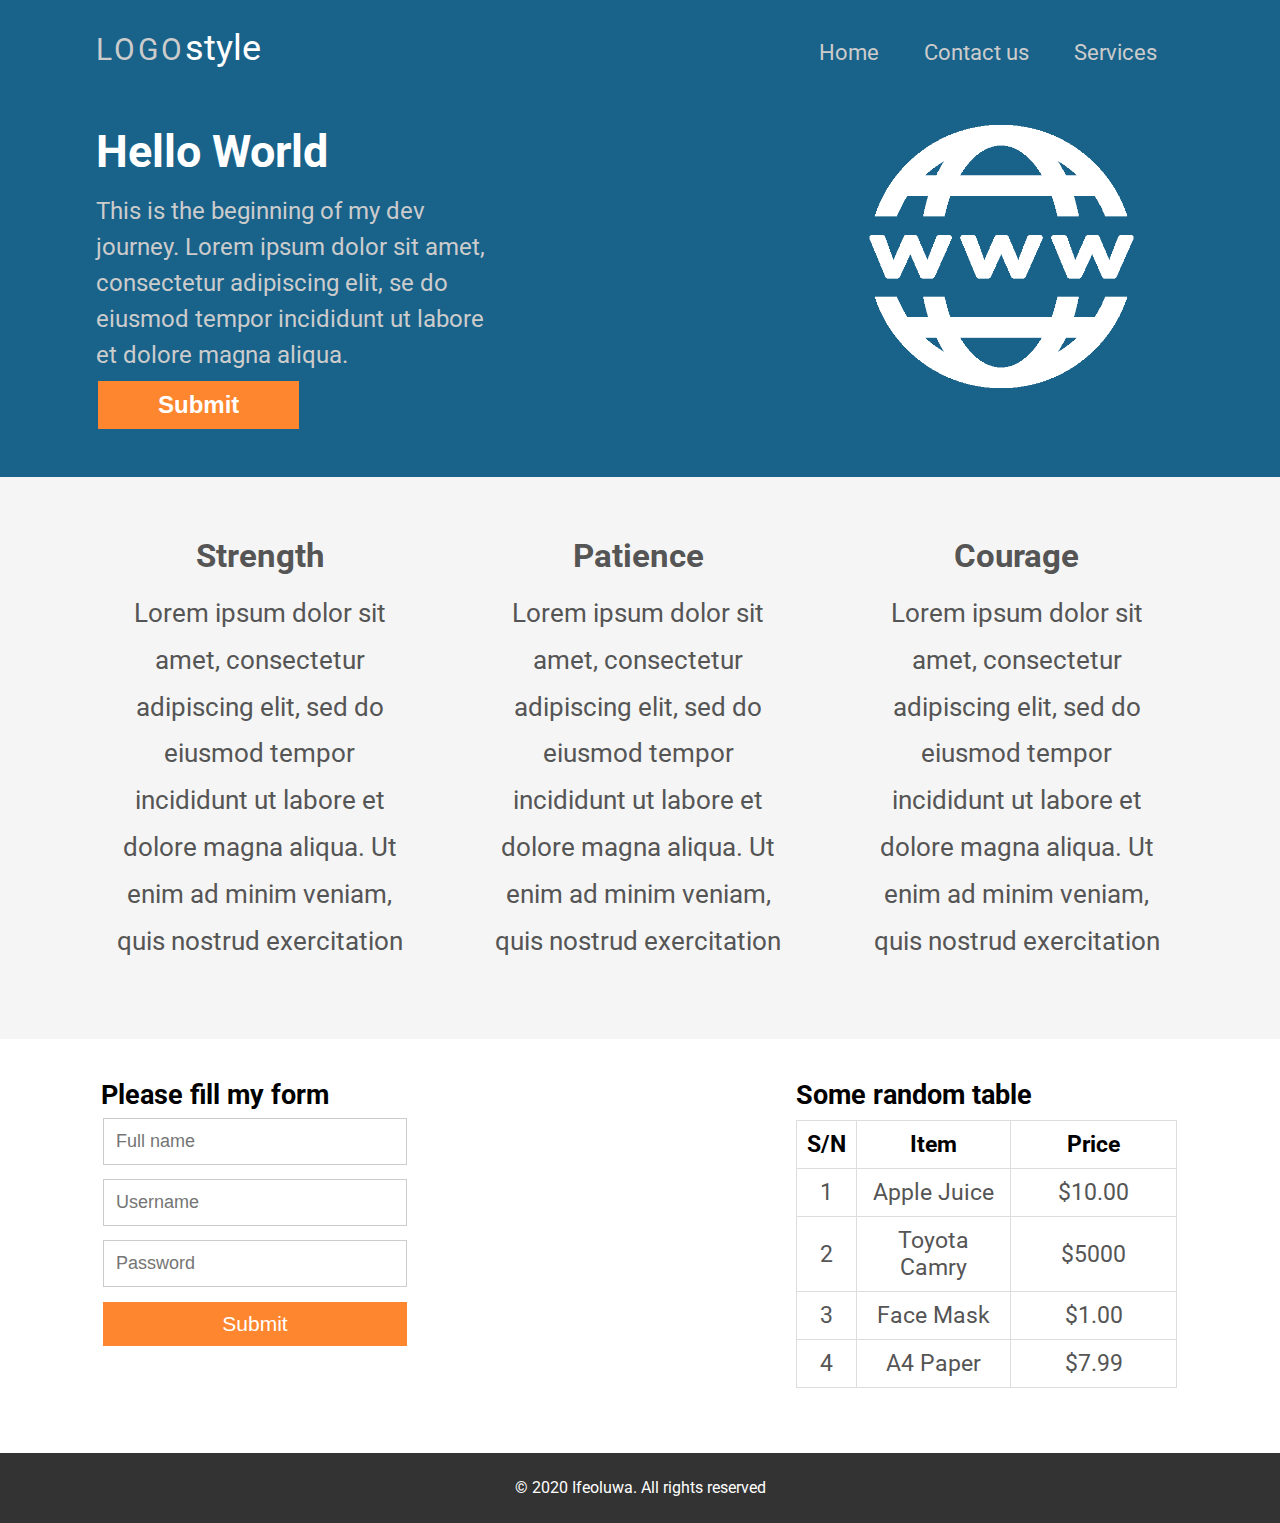
<file: index.html>
<!doctype html>
<html lang="en-us">
 <head>
 <title>First Webpage</title>
 <meta charset="utf-8">
 <meta name="viewport" content="width=device-width, initial-scale=1">  
 <link rel="stylesheet" href="styles.css">
 <link rel="stylesheet" href="https://fonts.googleapis.com/css2?family=Roboto&display=swap">
</head>

<body>
 <header class="header">
   <div class="container">
     <div class="logo-nav">
       <div class="logo-box">
         LOGO<span class="white">style</span>
       </div>     
      <div class="nav-item">
      <nav>
        <a href="index.html">Home</a>
        <a href="contact.html">Contact us</a>
        <a href="services.html">Services</a>                                    
      </nav>
     </div>
    </div>
    <div class="fifty"> 
	   <div class="big-heading">
      <h2>Hello World</h2>                                          
     </div>
     <p class="one">
       This is the beginning of my dev journey.                
       Lorem ipsum dolor sit amet, consectetur adipiscing
       elit, se do eiusmod tempor incididunt ut labore et 
       dolore magna aliqua.
     </p>
       <button class="orange1">Submit</button>
     </div>
     <div class="www-image">
       <img src="img/world-wide-web.png" alt="world-wide-web" height="263" width="265">
     </div>
  </div>
</header>

<section class="one">
 <div class="container">
  <div class="strength">
    <h3>Strength</h3>
      <p class="two">
       Lorem ipsum dolor sit amet, consectetur adipiscing elit, sed do eiusmod tempor incididunt ut
       labore et dolore magna aliqua. Ut enim ad minim veniam, quis
       nostrud exercitation
     </p>
  </div>
  <div class="patience">
    <h3>Patience</h3>
      <p class="two">
       Lorem ipsum dolor sit amet, consectetur adipiscing elit, sed
       do eiusmod tempor incididunt ut labore et dolore magna aliqua. Ut enim ad minim veniam, 
       quis nostrud exercitation
      </p>
  </div>
  <div class="courage">
    <h3>Courage</h3>    
      <p class="two">
       Lorem ipsum dolor sit amet, 
       consectetur adipiscing elit, sed do eiusmod tempor incididunt ut labore et dolore magna aliqua. Ut
       enim ad minim veniam, quis
       nostrud exercitation
     </p>
   </div>
 </div>
</section> 

<section class="two">
 <div class="container">
   <div class="form-container">
     <div class="form-icons">
       <label for="fill" class="one">Please fill my form</label>
       <form action="#action_page.php" input="autofocus">
         <input type="text" id="fname" name="fname" placeholder="Full name"><br>
         <input type="text" id="uname" name="uname" placeholder="Username"><br>
         <input type="text" id="pwd" name="pwd" placeholder="Password"><br>
         <input type="submit" value="Submit">  
        </form>
     </div>
   </div>
      <div class="table">
        <label>Some random table</label>
        <table>
          <tr>
            <th>S/N</th>
            <th class="item">Item</th>
            <th class="price">Price</th>
          </tr>
          <tr>
            <td>1</td>
            <td>Apple Juice</td>
            <td>$10.00</td>
          </tr>
          <tr>
            <td>2</td>
            <td>Toyota Camry</td>
            <td>$5000</td>
          </tr>
          <tr>
            <td>3</td>
            <td>Face Mask</td>
            <td>$1.00</td>
          </tr>
          <tr>
            <td>4</td>
            <td>A4 Paper</td>
            <td>$7.99</td>
          </tr>
        </table>
      </div>
  </div>
</section>

  <footer> 
   &#169; 2020 Ifeoluwa. All rights reserved
   </footer>

</body>
</html>
</file>
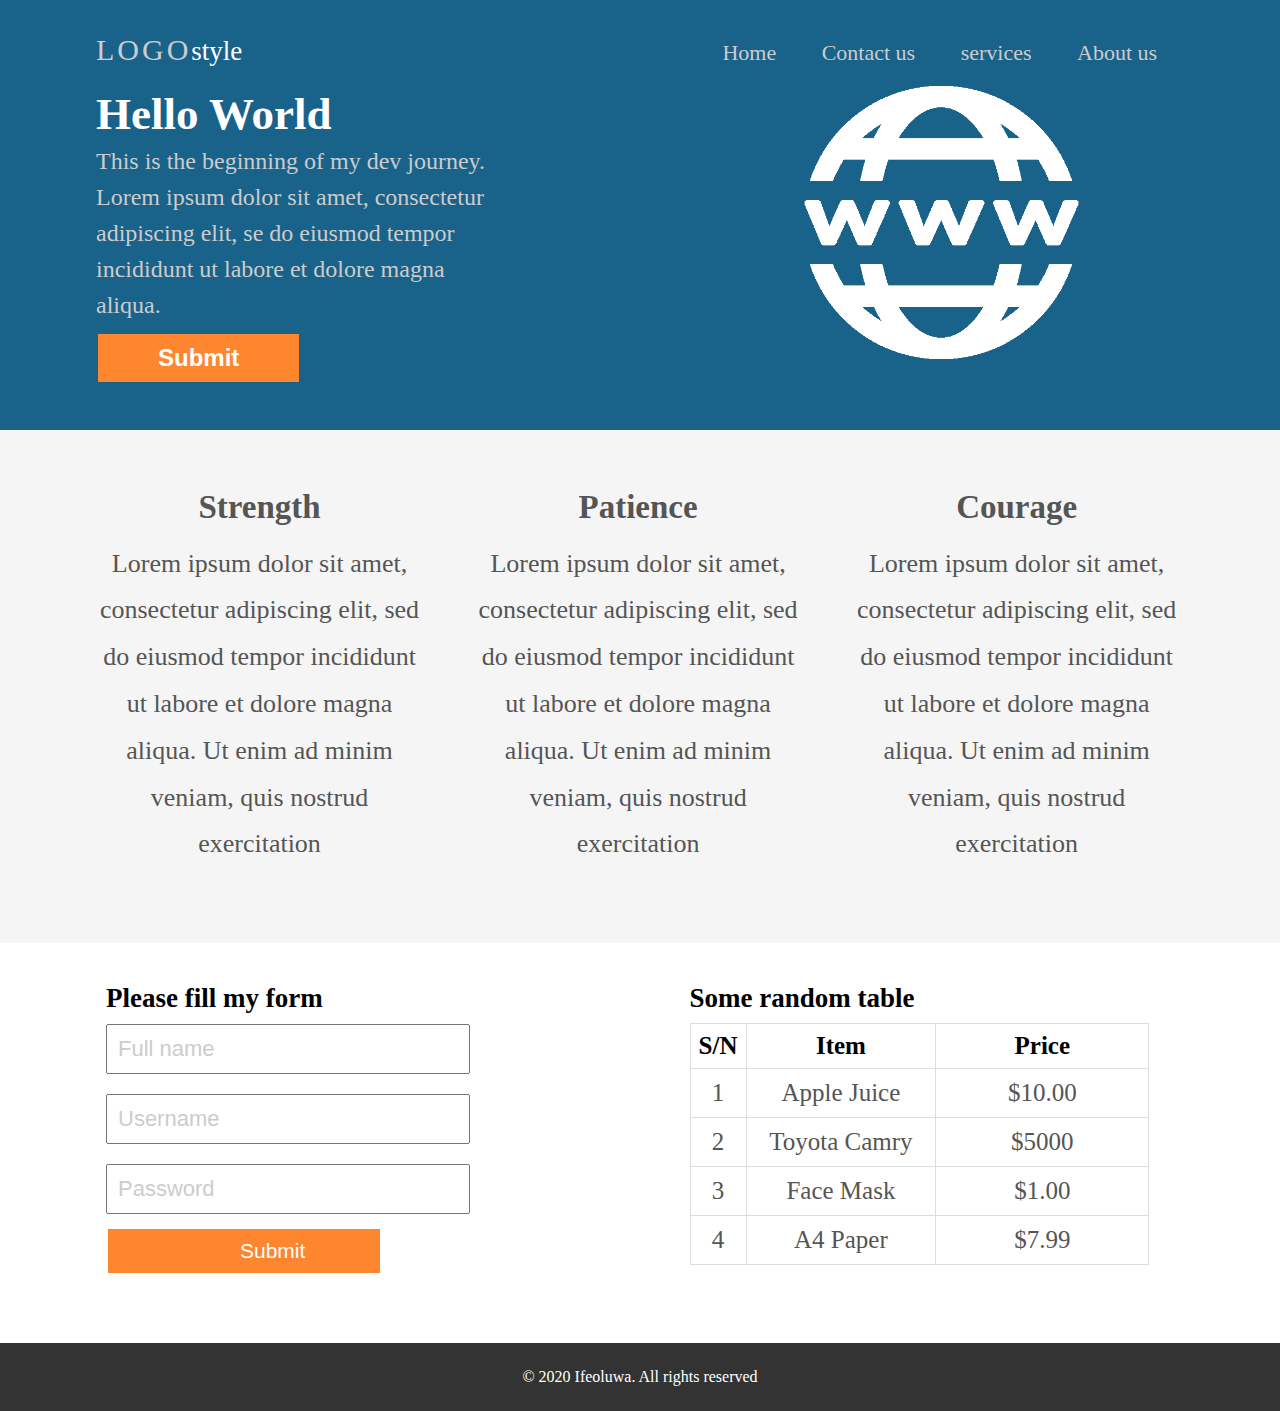
<file: html-css-journey/index.html>
<!doctype html>
<html>
 <head>
 <title>First Webpage</title>
 <meta charset="utf-8">
 <meta name="viewport" content="width=device-width, initial-scale=1">  
 <link rel="stylesheet" href="styles.css">
</head>

<body>
 <header class="header">
   <div class="container">
     <div class="logo-nav">
       <div class="logo-box">
         LOGO<span class="white">style</span>
       </div>     
      <div class="nav-item">
      <nav>
        <a href="#Home">Home</a>
        <a href="#Contact">Contact us</a>
        <a href="#Services">services</a> 
        <a href="#About">About us</a>                                    
      </nav>
     </div>
    </div>
    <div class="fifty"> 
	   <div class="big-heading">
      <h2>Hello World</h2>                                          
     </div>
     <p class="one">
       This is the beginning of my dev journey.                
       Lorem ipsum dolor sit amet, consectetur adipiscing
       elit, se do eiusmod tempor incididunt ut labore et 
       dolore magna aliqua.
     </p>
       <button class="orange1">Submit</button>
     </div>
     <div class="www-image">
       <img src="img/world-wide-web.png" alt="world-wide-web" height="273" width="275">
     </div>
  </div>
</header>

<section class="one">
 <div class="container">
  <div class="strength">
    <h3>Strength</h3>
      <p class="two">
       Lorem ipsum dolor sit amet, consectetur adipiscing elit, sed do eiusmod tempor incididunt ut
       labore et dolore magna aliqua. Ut enim ad minim veniam, quis
       nostrud exercitation
     </p>
  </div>
  <div class="patience">
    <h3>Patience</h3>
      <p class="two">
       Lorem ipsum dolor sit amet, consectetur adipiscing elit, sed
       do eiusmod tempor incididunt ut labore et dolore magna aliqua. Ut enim ad minim veniam, 
       quis nostrud exercitation
      </p>
  </div>
  <div class="courage">
    <h3>Courage</h3>    
      <p class="two">
       Lorem ipsum dolor sit amet, 
       consectetur adipiscing elit, sed do eiusmod tempor incididunt ut labore et dolore magna aliqua. Ut
       enim ad minim veniam, quis
       nostrud exercitation
     </p>
   </div>
 </div>
</section> 

<section class="two">
 <div class="container">
   <div class="Form">
     <label for="fill" class="one">Please fill my form</label>
      <form action="#action_page.php">
        <input type="text" id="fname" name="fname" value="Full name" size="24"><br>
        <input type="text" id="uname" name="uname" value="Username" size="24"><br>
		    <input type="text" id="pwd" name="pwd" value="Password" size="24"><br>
      </form>
      <button class="orange2">Submit</button>
   </div>
   <div class="Table">
    <label>Some random table</label>
    <table>
      <tr>
        <th>S/N</th>
        <th class="item">Item</th>
        <th class="price">Price</th>
      </tr>
      <tr>
        <td>1</td>
        <td>Apple Juice</td>
        <td>$10.00</td>
      </tr>
      <tr>
        <td>2</td>
        <td>Toyota Camry</td>
        <td>$5000</td>
      </tr>
      <tr>
       <td>3</td>
       <td>Face Mask</td>
       <td>$1.00</td>
      </tr>
      <tr>
	   <td>4</td>
       <td>A4 Paper</td>
       <td>$7.99</td>
      </tr>
    </table>
   </div>
  </div>
</section>

  <footer> 
   &#169; 2020 Ifeoluwa. All rights reserved
   </footer>

</body>
</html>
</file>
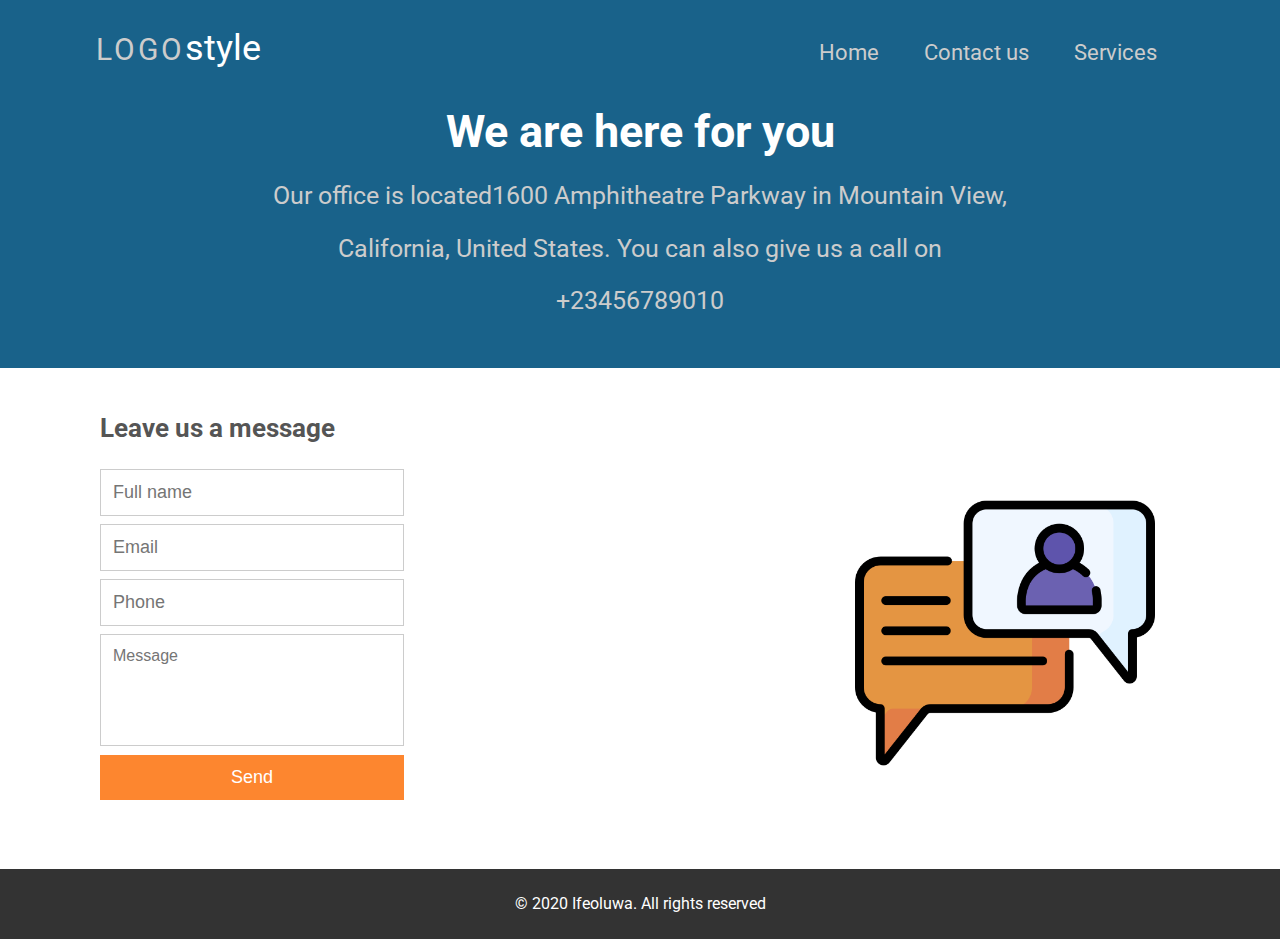
<file: contact.html>
<!DOCTYPE html>
<html lang="en-us">
    <head>
        <title>Our Contact</title>
        <meta charset="utf-8">
        <meta name="viewport" content="width=device-width, initial scale=1">
        <link rel="stylesheet" href="styles.css">
        <link rel="stylesheet" href="https://fonts.googleapis.com/css2?family=Roboto&display=swap">
    </head>
    <body>
        <div class="big-container">
        <header class="header">
            <div class="container">
              <div class="logo-nav">
                <div class="logo-box">
                  LOGO<span class="white">style</span>
                </div>     
               <div class="nav-items">
               <nav>
                 <a href="index.html">Home</a>
                 <a href="contact.html">Contact us</a>
                 <a href="services.html">Services</a>                            
               </nav>
              </div>
             </div>
             <div class="top-set">
                 <div class="top-heading">
                     <h2>We are here for you</h2>
				</div>
				   <div>
                     <p class="first">
                         Our office is located1600 Amphitheatre Parkway in Mountain View,
                         California, United States. You can also give us a call on +23456789010
                    </p>
				   </div>
			 </div>
        </header>

                    <section class="fourth">
                        <div class="container">
                            <div class="form-container">
                                <div class="form-icons">
                                    <div class="lab">
                                        <label for="fill" class="two">Leave us a message</label>
                                    </div>
                                    <form id="contact" action="#action_page.php">
                                        <label for="fname"></label> 
                                        <input type="text" id="fname" name="fname" placeholder="Full name"><br>
                                        <label for="email"></label>
                                        <input type="email" id="email" name="email" placeholder="Email" aria-autocomplete="on"><br>
                                        <label for="phone"></label>
                                        <input type="tel" id="phone" name="phone" placeholder="Phone" autocomplete="on"><br>
                                        <label for="message"></label>
                                        <input type="text" id="message" name="comment" placeholder="Message">
                                        <input formtarget="_blank" type="submit" value="Send">  
                                    </form>
                                </div>
                            </div>
                            <div class="message-image">
                                <img src="img/message.png" width="300">  
                            </div>
                        </div>  
                    </section>
                </div>           
    </body>
                    <footer>
                        &copy; 2020 Ifeoluwa. All rights reserved
                    </footer>
                    
</html>
</file>
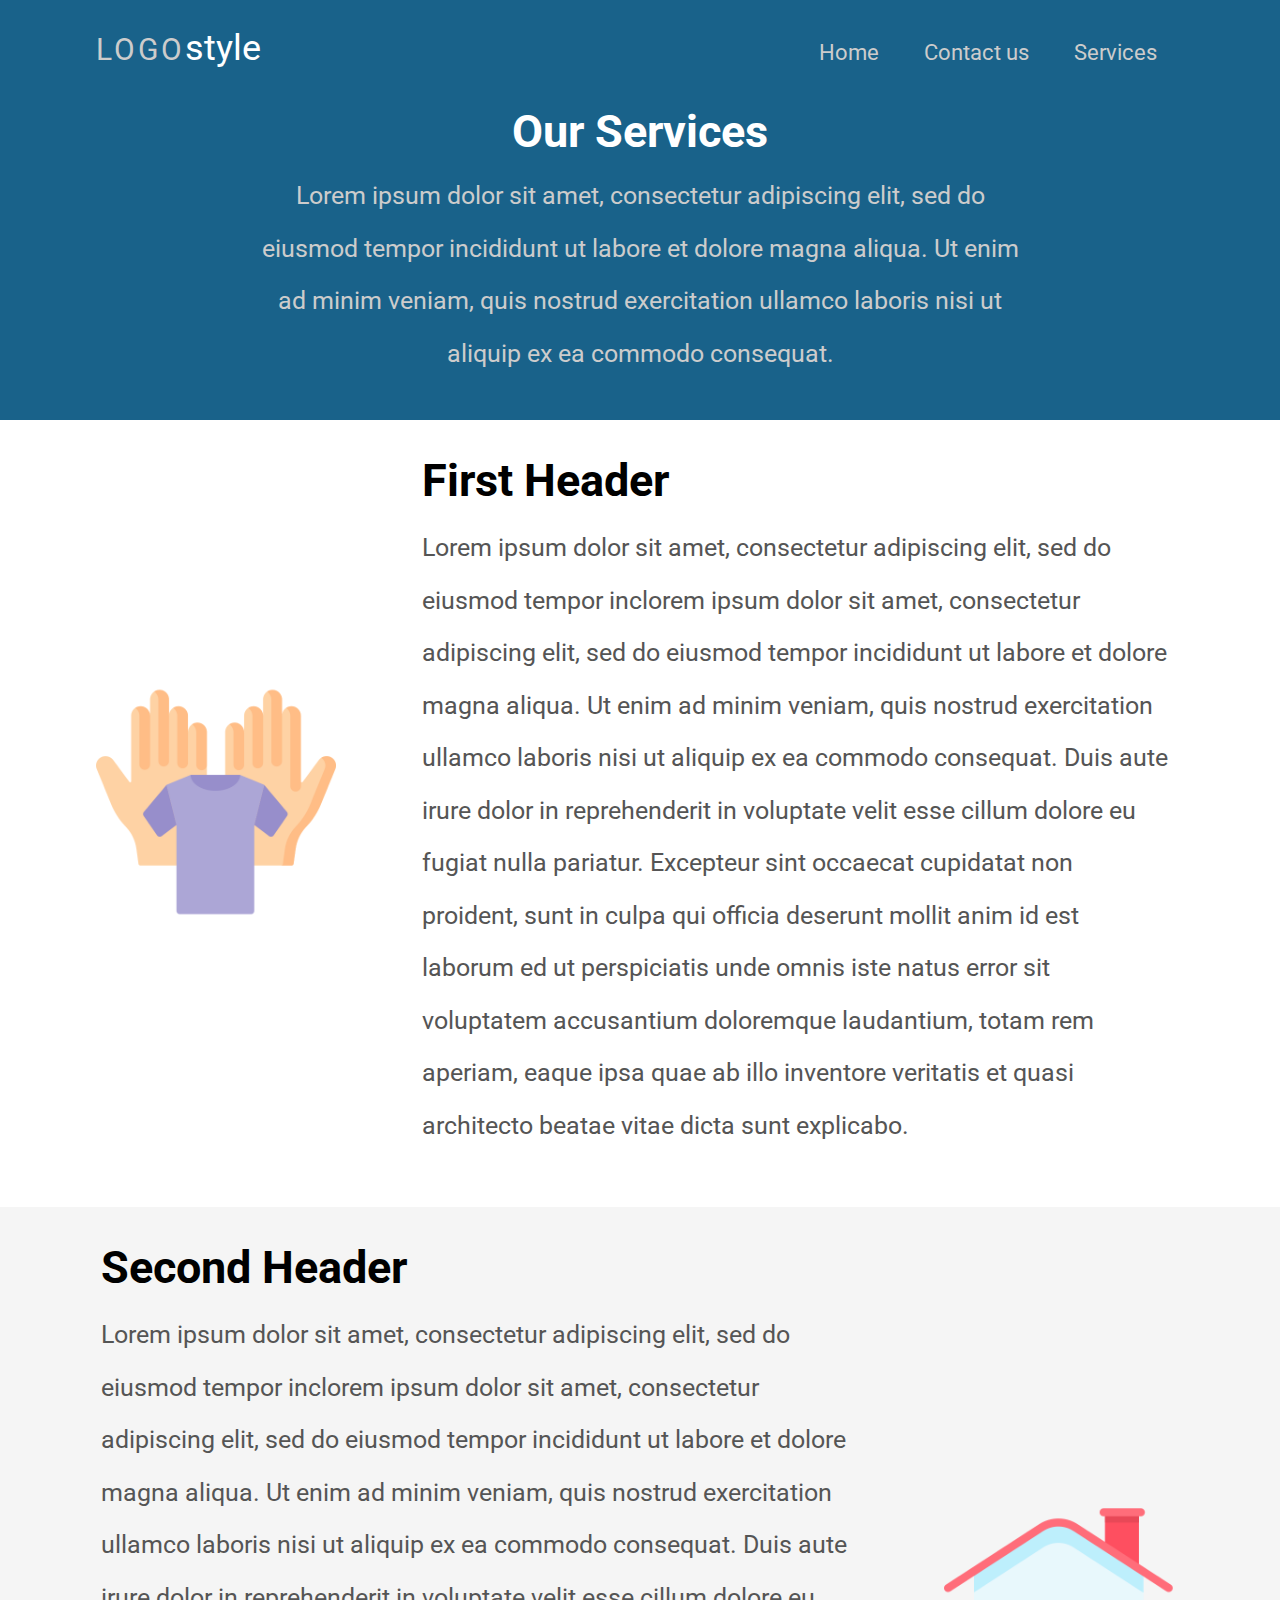
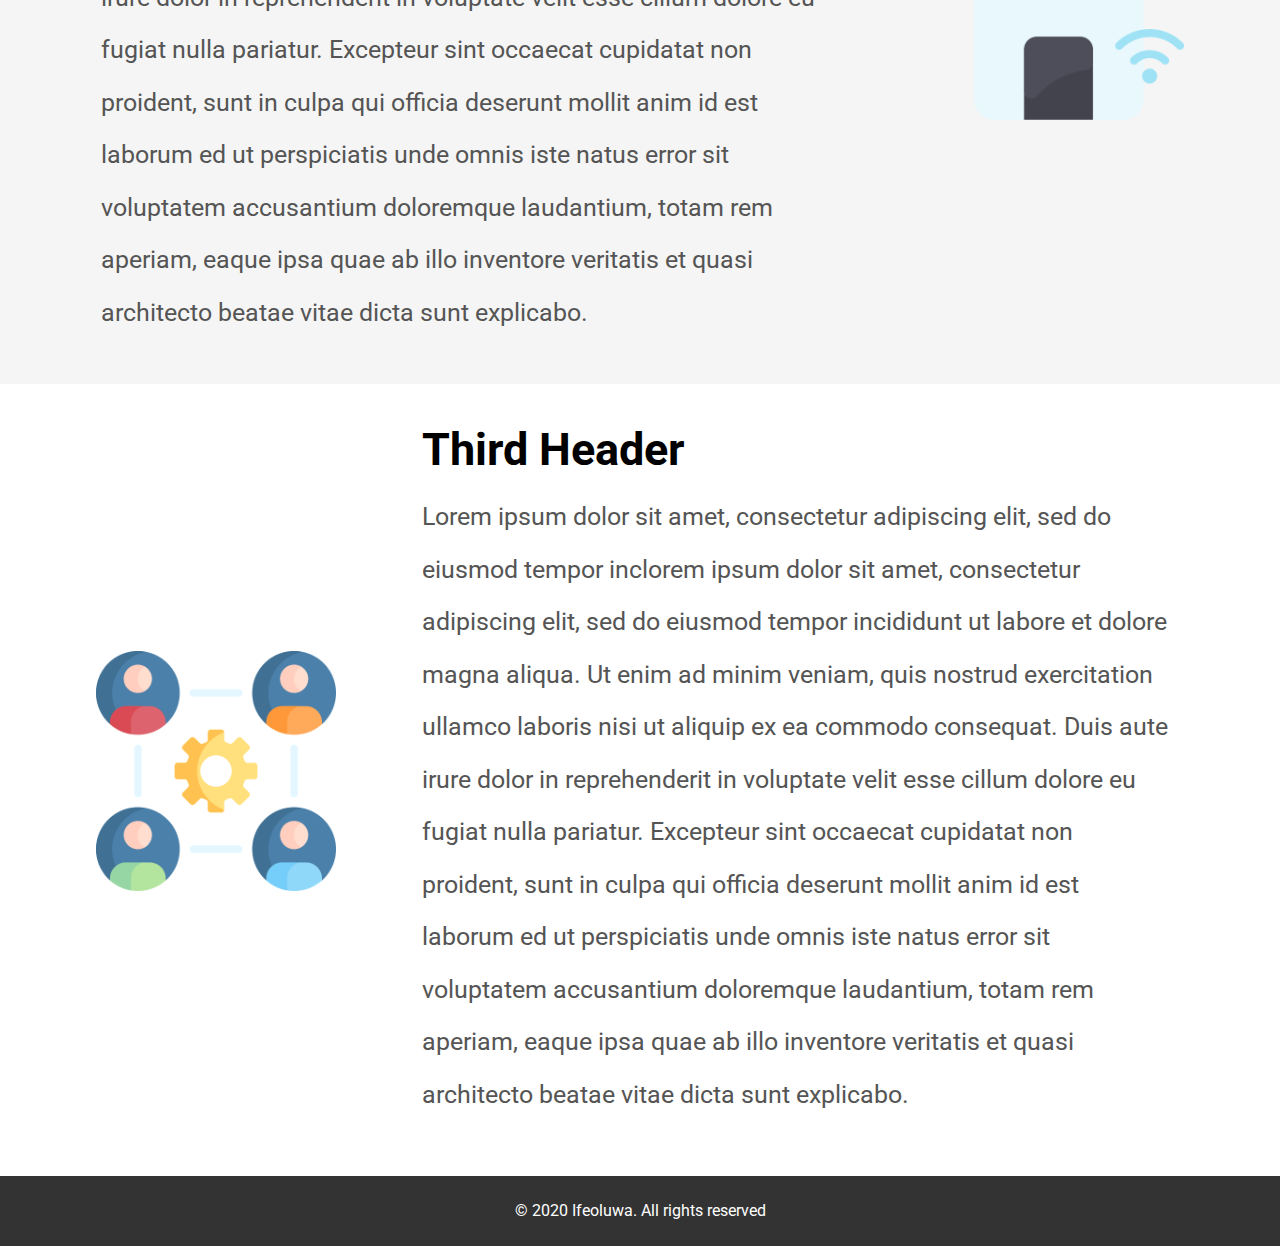
<file: services.html>
<!DOCTYPE html>
<html lang="en-us">
    <head>
        <title>Services</title>
        <meta charset="utf-8">
        <meta name="viewport" content="width=device-width, initial-scale=1">  
        <link rel="stylesheet" href="styles.css">
        <link rel="stylesheet" href="https://fonts.googleapis.com/css2?family=Roboto&display=swap">
    </head>
    <body>
        <header class="header">
            <div class="container">
              <div class="logo-nav">
                <div class="logo-box">
                  LOGO<span class="white">style</span>
                </div>     
               <div class="nav-items">
               <nav>
                 <a href="index.html">Home</a>
                 <a href="contact.html">Contact us</a>
                 <a href="services.html">Services</a>                                     
               </nav>
              </div>
             </div>
             <div class="top-set">
                 <div class="top-heading">
                     <h2>Our Services</h2>
                 </div>
                 <div>
                    <p class="first">
                        Lorem ipsum dolor sit amet, consectetur adipiscing
                        elit, sed do eiusmod tempor incididunt ut labore et 
                        dolore magna aliqua. Ut enim ad minim veniam, 
                        quis nostrud exercitation ullamco laboris nisi ut aliquip ex ea 
                        commodo consequat. 
                   </p>
                 </div>  
             </div>
           </div>
       </header>

       <section class="first">
           <div class="container">
                <div class="image-paragraph">
                <div class="clothes-image">
                       <img src="img/clothes.png" alt="clothes" width="240"> 
                </div>
                <div class="set-one">
                    <h3 class="black">First Header</h3>
                    <p class="second">
                           Lorem ipsum dolor sit amet, consectetur adipiscing
                           elit, sed do eiusmod tempor inclorem ipsum dolor sit amet, 
                           consectetur adipiscing elit, sed do eiusmod tempor incididunt ut labore et 
                           dolore magna aliqua. Ut enim ad minim veniam, 
                           quis nostrud exercitation ullamco laboris nisi ut aliquip ex ea commodo consequat. 
                           Duis aute irure dolor in reprehenderit in voluptate velit esse cillum dolore eu fugiat
                           nulla pariatur. Excepteur sint occaecat cupidatat non proident, sunt in culpa qui officia
                           deserunt mollit anim id est laborum ed ut perspiciatis unde omnis iste natus error sit voluptatem
                           accusantium doloremque laudantium, totam rem aperiam, eaque ipsa quae ab illo inventore veritatis et
                           quasi architecto beatae vitae dicta sunt explicabo.
                   </p>
                   </div>
                </div> 
           </div>
       </section>

       <section class="second">
            <div class="container">
                <div class="image-paragraph">
                <div class="set-two">
                    <h3 class="left"> Second Header</h3>
                    <p class="third">
                        Lorem ipsum dolor sit amet, consectetur adipiscing
                        elit, sed do eiusmod tempor inclorem ipsum dolor sit amet, 
                        consectetur adipiscing elit, sed do eiusmod tempor incididunt ut labore et 
                        dolore magna aliqua.  Ut enim ad minim veniam, 
                        quis nostrud exercitation ullamco laboris nisi ut aliquip ex ea commodo consequat. 
                        Duis aute irure dolor in reprehenderit in voluptate velit esse cillum dolore eu fugiat
                        nulla pariatur. Excepteur sint occaecat cupidatat non proident, sunt in culpa qui officia
                        deserunt mollit anim id est laborum ed ut perspiciatis unde omnis iste natus error sit voluptatem
                        accusantium doloremque laudantium, totam rem aperiam, eaque ipsa quae ab illo inventore veritatis et
                        quasi architecto beatae vitae dicta sunt explicabo.
                    </p>
                </div>    
                <div class="smarthome-image">
                    <img src="img/smart-home.png" alt="smarthome-image" width="240">
                </div>
                </div>
           </div>
       </section>

       <section class="third">
           <div class="container">
               <div class="image-paragraph">
                <div class="people-image">
                    <img src="img/people.png" alt="people-image" width="240">
                </div>
               <div class="set-three">
                    <h3 class="black">Third Header</h3>
               <p class="fourth">
                   Lorem ipsum dolor sit amet, consectetur adipiscing
                   elit, sed do eiusmod tempor inclorem ipsum dolor sit amet, 
                   consectetur adipiscing elit, sed do eiusmod tempor incididunt ut labore et 
                   dolore magna aliqua.  Ut enim ad minim veniam, 
                   quis nostrud exercitation ullamco laboris nisi ut aliquip ex ea commodo consequat. 
                   Duis aute irure dolor in reprehenderit in voluptate velit esse cillum dolore eu fugiat
                   nulla pariatur. Excepteur sint occaecat cupidatat non proident, sunt in culpa qui officia
                   deserunt mollit anim id est laborum ed ut perspiciatis unde omnis iste natus error sit voluptatem
                   accusantium doloremque laudantium, totam rem aperiam, eaque ipsa quae ab illo inventore veritatis et
                   quasi architecto beatae vitae dicta sunt explicabo.
               </p>
            </div>
           </div>
          </div> 
       </section>
          
       <footer>
           &#169; 2020 Ifeoluwa. All rights reserved
       </footer>
    </body>
</html>
</file>
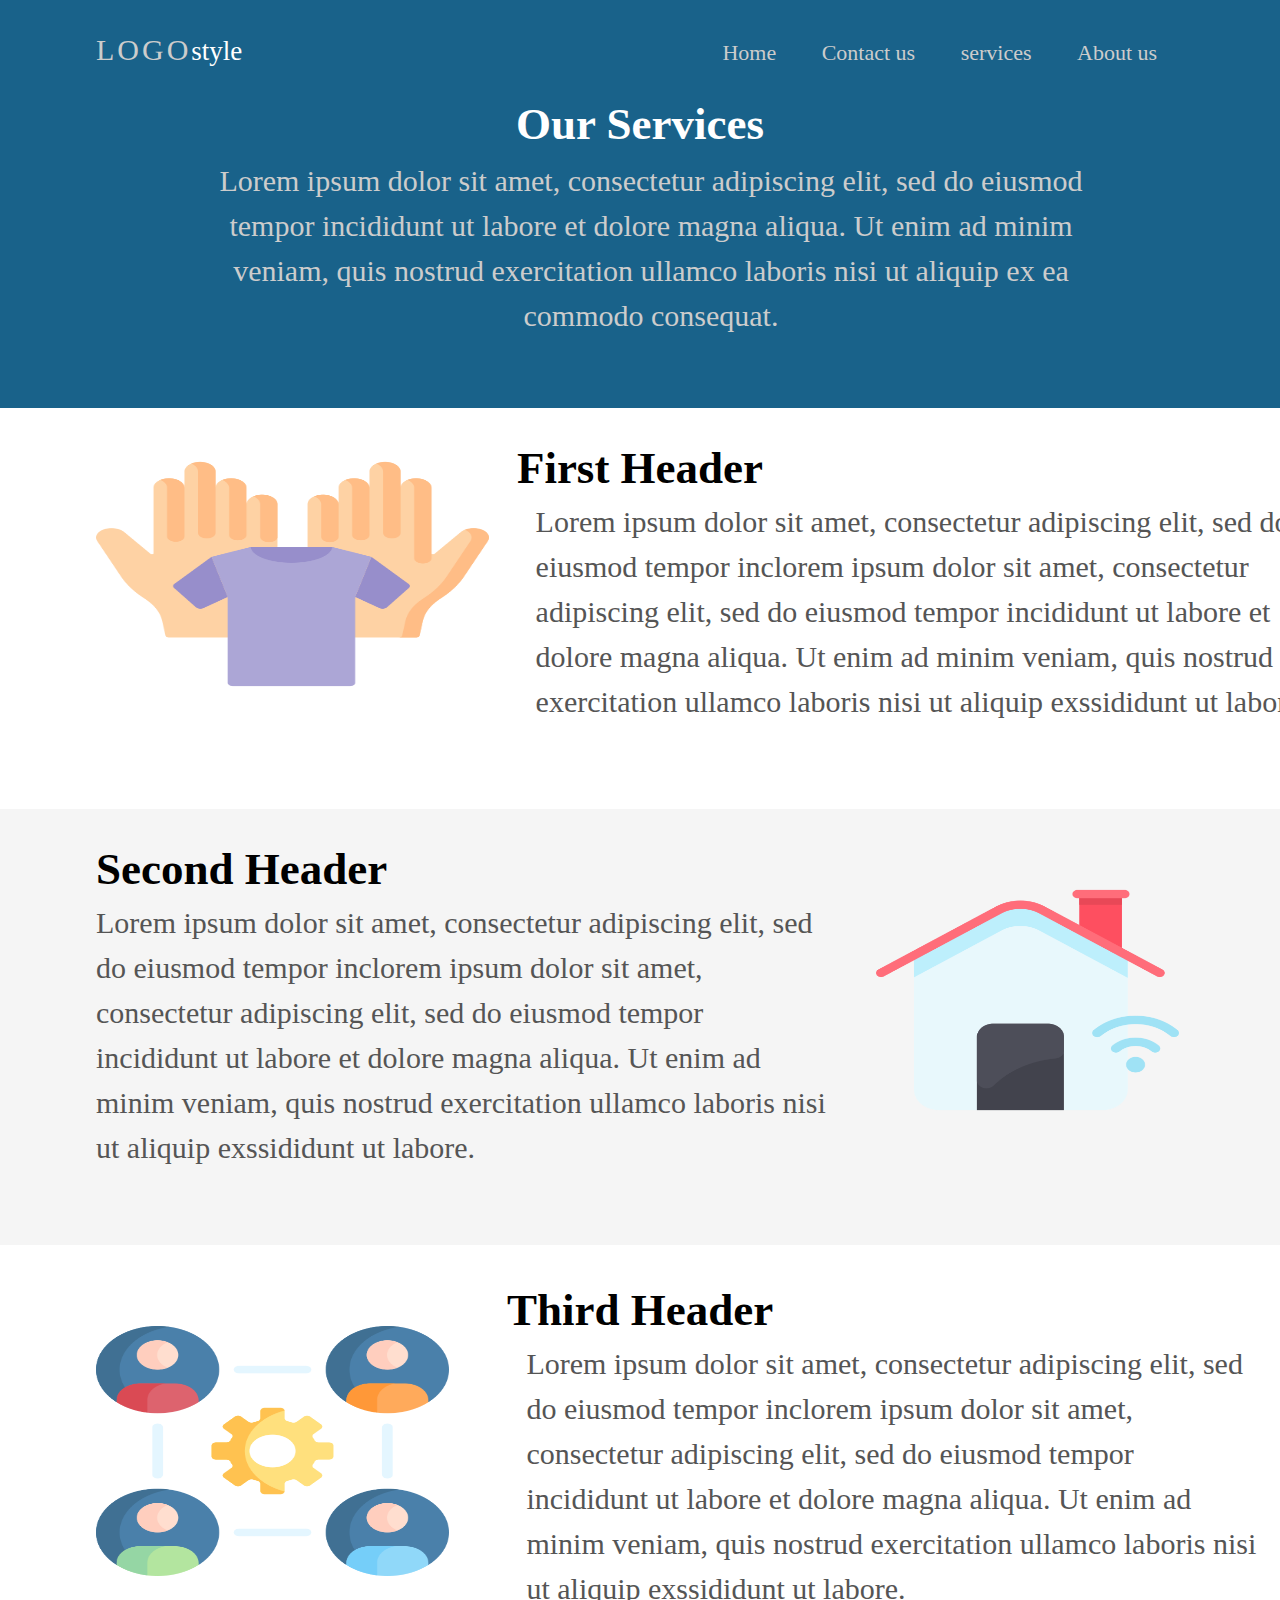
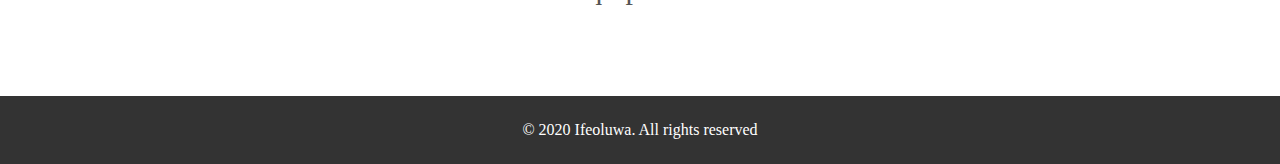
<file: html-css-journey/services.html>
<!DOCTYPE html>
<html>
    <head>
        <head>
            <title>Services</title>
            <meta charset="utf-8">
            <meta name="viewport" content="width=device-width, initial-scale=1">  
            <link rel="stylesheet" href="styles.css">
        </head>
    <body>
        <header class="header">
            <div class="container">
              <div class="logo-nav">
                <div class="logo-box">
                  LOGO<span class="white">style</span>
                </div>     
               <div class="nav-item">
               <nav>
                 <a href="#Home">Home</a>
                 <a href="#Contact">Contact us</a>
                 <a href="#services">services</a> 
                 <a href="#About">About us</a>                                    
               </nav>
              </div>
             </div>
             <div class="services">
                 <div  class="big-heading1">
                     <h2>Our Services</h2>
                 </div>    
                 <p class="first">
                     Lorem ipsum dolor sit amet, consectetur adipiscing
                     elit, sed do eiusmod tempor incididunt ut labore et 
                     dolore magna aliqua. Ut enim ad minim veniam, 
                     quis nostrud exercitation ullamco laboris nisi ut aliquip ex ea 
                     commodo consequat. 
                </p>
            </div>
            </div>
       </header>

       <section class="first">
           <div class="container">
                <div class="big-heading1">
                       <h3 class="black">First Header</h2>
                </div>
                <div class="image-paragraph">
                <div class="clothes-image">
                       <img src="img/clothes.png" alt="clothes" height="240" width="393"> 
                </div>
                   <div class="second-p">
                       <p class="second">
                           Lorem ipsum dolor sit amet, consectetur adipiscing
                           elit, sed do eiusmod tempor inclorem ipsum dolor sit amet, 
                           consectetur adipiscing elit, sed do eiusmod tempor incididunt ut labore et 
                           dolore magna aliqua.  Ut enim ad minim veniam, 
                           quis nostrud exercitation ullamco laboris nisi ut aliquip exssididunt ut labore
                       </p>
                   </div>
                </div> 
           </div>
       </section>

       <section class="second">
            <div class="container">
                <div class="big-heading2">
                    <h3 class="left"> Second Header</h3>
                </div>
                <div class="image-paragraph">
                    <div class="third-p">
                    <p class="third">
                        Lorem ipsum dolor sit amet, consectetur adipiscing
                        elit, sed do eiusmod tempor inclorem ipsum dolor sit amet, 
                        consectetur adipiscing elit, sed do eiusmod tempor incididunt ut labore et 
                        dolore magna aliqua.  Ut enim ad minim veniam, 
                        quis nostrud exercitation ullamco laboris nisi ut aliquip exssididunt ut labore.
                    </p>
                </div>    
                <div class="smarthome-image">
                    <img src="img/smart-home.png" alt="smarthome-image" height="250" width="303">
                </div>
                </div>
           </div>
       </section>

       <section class="third">
           <div class="container">
               <div class="big-heading1">
                    <h3 class="black">Third Header</h3>
               </div>
               <div class="image-paragraph">
                    <div class="people-image">
                        <img src="img/people.png" alt="people-image" height="250" width="353">
                    </div>
                    <div class="fourth-p">
                        <p class="fourth">
                            Lorem ipsum dolor sit amet, consectetur adipiscing
                            elit, sed do eiusmod tempor inclorem ipsum dolor sit amet, 
                            consectetur adipiscing elit, sed do eiusmod tempor incididunt ut labore et 
                            dolore magna aliqua.  Ut enim ad minim veniam, 
                            quis nostrud exercitation ullamco laboris nisi ut aliquip exssididunt ut labore.
                        </p>
                    </div>
               </div>
          </div> 
       </section>
          
       <footer>
           &#169; 2020 Ifeoluwa. All rights reserved
       </footer>
    </body>
</html>
</file>
<file: styles.css>
html, body {
	height: 100%;
}

body {
	display: flex;
	flex-direction: column;
	font-size: 100%;
	font-family: 'Roboto', sans-serif;
	margin: 0;
	padding: 0; 
}

.big-container{
	flex: 1 0 auto;
	min-height: 100vh;
	margin-bottom: -70px;
}

.header {
	background-color:#19628A;
	color:#cccccc;
	padding-bottom: 40px;
}
	
.container { 
	width: 85%;
	margin: auto;
}
		   
.logo-nav {
	padding-top: 20px;
	width: 100%;
}

.logo-box { 
	display: inline-block;
	overflow: none;
	width: 15%;
	letter-spacing: 0.1em;
	font-size: 1.875em;
}	 

span.white { 
	color:#fff;
	letter-spacing: 0em;
	font-size: 1.2em;
}
			   
.nav-item {
	display: inline-block;
	width: 84%;
	text-align: right;
	margin-bottom: 40px;
}	
	
nav {
	font-size: 1.375em;
}
		
nav a {
   color:#cccccc;
   display: inline-block;
   text-decoration: none;
   padding: 20px;
}

a:link {
	color: #cccccc;
	text-decoration: none;
}

a:hover {
	color: aquamarine;
	text-decoration: none;
}
    
.big-heading { 
	display: inline-block;
	width: 50%;
	overflow: none;
	vertical-align: top;
	margin-bottom: 15px;
}
			 
h2 { 
    color:#fff;
	font-size: 2.8125em;
	margin: 0; 
}

.fifty { 
	display: inline-block;
	overflow: none;
	width: 50%;
	vertical-align: top;
} 

p.one { 
	width: 400px;
	line-height: 1.5em;
	font-size: 1.5em;
	margin: 0; 
}
	 
.www-image { 
	display: inline-block;
	overflow: none;
	width: 45%;
	text-align: right;
}

button.orange1 { 
	border: none;
	color:white;
	padding: 10px 60px; 
	text-align: center;
	text-decoration: none;
	display: inline-block; 
	font-size: 1.5em;
	font-weight: bold;
	margin: 8px 2px;
	background-color:#fd862f; 
	cursor: pointer; 
}
	
section.one { 
	background-color:#f5f5f5; 
	color:#555555; 
	vertical-align: top; 
	padding: 35px 0 75px 50px; 
}

.strength { 
	display: inline-block;
	overflow: none; 
	max-width: 32%; 
	padding-top: 25px;  
	margin-left: -50px; 
} 

.patience {
	display: inline-block; 
	overflow: none; 
	max-width: 32%; 
	padding-top: 25px;
	margin-left: 40px; 
}
 
.courage { 
	display: inline-block; 
	overflow: none; 
	max-width: 32%; 
	padding-top: 25px;
	margin-left: 40px;   
}

p.two { 
	width: 90%; 
	margin-top: -7px; 
	text-align: center; 
	font-size: 1.625em;
	line-height: 1.8em;
	margin: auto; 
}

h3 {
	font-size: 2.0625em; 
	margin: -1px 0 15px 0;
	text-align: center; 
}

section.two {
	background-color:#fff; 
	vertical-align: top; 
	padding: 40px 0 65px 0;		  
}
			 
.table {
	display: inline-block;
	width: 35%;
	vertical-align: top;
} 
		  
table {
	font-size: 1.4375em; 
	text-align: center; 
	margin-top: 9px; 
}

table, th, td { 
	border: 1px solid #dddddd;
	border-collapse: collapse;
}
			  
th {
	padding: 10px;
}

td { 
    padding: 10px; color:#555555; 
}

.item { 
    width: 200px;
}
 
.price {
    width: 220px;
}

label {
	font-size: 1.6875em;
	font-weight: bold; 
}

label.one {
	font-size: 1.6875em;
	font-weight: bold;
	margin-left: 5px;
}

.form-container {
	display: inline-block;
	width: 64%;
}

.form-icons { 
	display: inline-block;
	width: 45%;
}

input {
	color:#cccccc; 
	padding: 12px; 
	margin: 7px; 
	border-radius: 0;
	border: 1px solid #ccc;
	font-size: 1.125em;
	width: 97%;
}	

* { box-sizing: border-box; }

input[type="submit"] {
	border: none; 
	color:white; 
	padding: 10px; 
	text-align: center; 
	text-decoration: none; 
	display: inline-block; 
	font-size: 1.3125em;
	margin: 8px 7px; 
	background-color: #fd862f; 
	cursor: pointer;
	width: 97%;
}

.nav-items {
	display: inline-block;
	width: 84%;
	text-align: right;
	margin-bottom: 20px;	
}
						
.top-set { 
	display: flex;
	flex-direction: column;
	width: 100%;
	justify-content: center;
	align-items: center;
}	
						
.top-heading  {
	margin-bottom: 12px;
}

p.first { 
	width: 770px;
	line-height: 2.1em;
	text-align: center;
	font-size: 1.5625em;
	margin: 0;	
}
				
section.first {
	background-color: #fff;
	color:#555555;
	vertical-align: top;
	padding: 35px 0 55px 0;
}          

.image-paragraph{
	display: flex;
	width: 100%;
	flex-direction: row;
	align-items: center;
	flex-wrap: wrap;
}

.set-one {
	width: 69%;
}
				
h3.black { 
	font-size: 2.8125em;
	color: black;
	text-align: left;
}

.clothes-image {  
	width: 30%;
	text-align: left;
}
				
p.second {
	line-height: 2.1em;
	font-size: 1.5625em;
	margin: 0;
}
				
section.second {
	background-color: #f5f5f5;
	color: #555555;
	vertical-align: top; 
	padding: 35px 0 45px 0;
}

.set-two {
	width: 69%;
	vertical-align: top;
	margin: auto;
}
			   
h3.left { 
	font-size: 2.8125em;
	color: black; 
	text-align: left;
}

.smarthome-image {
	width: 30%;
	text-align: right;
	margin-top: 50px;	
}

p.third {
  	line-height: 2.1em;
	font-size: 1.5625em;
	margin: 0;
}
			
section.third {
	background-color:#fff;
	color: #555555; 
	vertical-align: top;
	padding: 40px 0 55px 0;
}		 

.set-three {
	width: 69%;
}

.people-image {
	width: 30%;
	text-align: left;
}

p.fourth {
	line-height: 2.1em;
	font-size: 1.5625em;
	margin: 0;
}

section.fourth {
	background-color: #fff;
	color:#555555;
	vertical-align: top;
	padding: 45px 0 135px 0;
}          

.lab {
	display: block;
	width: 80%;
	margin-bottom: 22px;
}

label.two {
	font-size: 1.625em;
	font-weight: bold;
	margin-left: 4px;
}	

#contact input {
	color:#cccccc; 
	padding: 12px; 
	margin: 4px; 
	border-radius: 0;
	border: 1px solid #ccc;
	font-size: 1.125em;
	width: 97%;
}

#contact input[id="message"] {
	margin: 4px 0 5px 4px;
	padding: 12px 12px 80px 12px;
	font-size: inherit;
	color: inherit;
	border-radius: inherit;
	border: 1px solid #ccc;
}

#contact input[type="submit"] {
	border: none; 
	color:white; 
	padding: 12px; 
	text-align: center; 
	text-decoration: none; 
	display: inline-block; 
	font-size: 1.125em;
	margin: 4px 4px; 
	background-color: #fd862f; 
	cursor: pointer;
	width: 97%;
}


.message-image {
	display: inline-block;
	width: 33%;
	text-align: right;
}
				
footer {
	background-color:#333333;
	flex-direction: row;
	flex-shrink: 0;
	position: relative;
	bottom: 0;
	left: 0;
	height: 70px;
	min-height: 70px;
	width: 100%;	 
	padding: 25px; 
	vertical-align: top; 
	text-align: center; 
	color:white; 
	font-size: 1em;
}
</file>
<file: html-css-journey/styles.css>
body {
	font-family: roboto;
	margin: 0;
	padding:0; 
	}

.header {
	background-color:#19628A;
	color:#cccccc;
	padding-bottom: 40px;
    }
	
.container { 
	width: 85%;
	margin: auto;
    }
		   
.logo-nav {
	padding-top: 20px;
	width: 100%; 
	}

.logo-box { 
	display: inline-block;
	overflow: none;
	width: 15%;
	letter-spacing: 0.1em;
	font-size: 30px;
	} 

span.white { 
	color:#fff;
	letter-spacing: 0em;
	font-size: 27px
	}
			   
.nav-item {
	display: inline-block;
	width: 84%;
	text-align: right;
	}
	
nav {
	font-size: 22px;
	}
		
nav a {
   color:#cccccc;
   display: inline-block;
   text-decoration: none;
   padding: 20px;
  }
   
.big-heading { 
	display: inline-block;
	width: 50%;
	overflow: none;
	vertical-align: top;
	margin-top: -35px;
	}
			 
h2 { 
    color:#fff;
	font-size: 45px; 
   }

.fifty { 
	display: inline-block;
	overflow: none;
	width: 45%;
	vertical-align: top;
	} 

p.one { 
	width: 400px;
	line-height: 1.5em;
	font-size: 24px;
	margin-top: -35px; 
	}
	 
.www-image { 
	display: inline-block;
	overflow: none;
	width: 45%;
	text-align: right;
	}

button.orange1 { 
	border: none;
	color:white;
	padding: 10px 60px; 
	text-align: center;
	text-decoration: none;
	display: inline-block; 
	font-size: 24px;
	font-weight: bold;
	margin: 8px 2px;
	background-color:#fd862f; 
	cursor: pointer; 
	margin-top: -13px; 
	}
	
section.one { 
	background-color:#f5f5f5; 
	color:#555555; 
	vertical-align: top; 
	padding-top: 35px; 
	padding-bottom: 75px;
	padding-left: 50px;
	}

.strength { 
	display: inline-block;
	overflow: none; 
	width: 32%; 
	padding-top: 25px;  
	margin-left: -50px; 
	} 

.patience {
	display: inline-block; 
	overflow: none; 
	width: 32%; 
	padding-top: 25px;
	margin-left: 40px; 
	}
 
.courage { 
	display: inline-block; 
	overflow: none; 
	width: 32%; 
	padding-top: 25px;
	margin-left: 40px;   
	}

p.two { 
	width: 100%; 
	margin-top: -7px; 
	text-align: center; 
	font-size: 26px;
	line-height: 1.8em;
	margin: auto; 
	}

h3 {
	font-size: 33px; 
	margin-bottom: 15px; 
	margin-top: -1px;
	text-align: center; 
   }

section.two {
	background-color:#fff; 
	vertical-align: top; 
	padding-top: 40px;		  
	padding-bottom: 65px;
	}
			 
.Table {
	display: inline-block;
	overflow: none; 
	width: 45%; 
	margin-left: 70px;
	padding-left: 30px; 
	vertical-align: top; 
	} 
		  
table {
	font-size: 25px; 
	text-align: center; 
	margin-top: 9px; 
	}

table, th, td { 
	border: 1px solid #dddddd;
	border-collapse: collapse;
	}
			  
th {
	padding: 8px;
   }

td { 
    padding: 10px; color:#555555; 
   }

.item { 
    width: 220px;
	}
 
.price {
    width: 250px;
	}

label {
	font-size: 27px;
	font-weight: bold; 
	}

label.one {
	font-size: 27px;
	font-weight: bold;
	margin-left: 10px;
}

.Form { 
	display: inline-block;
	width: 45%; 
	}	 

form input {
	color:#cccccc; 
	padding: 10px; 
	margin: 10px; 
	border-radius: none;
	font-size: 22px;
	}
			
* { box-sizing: border-box; }

button.orange2 {
	border: none; 
	color:white; 
	padding: 10px 132px; 
	text-align: center; 
	text-decoration: none; 
	display: inline-block; 
	font-size: 21px;
	margin: 5px 12px; 
	background-color: #fd862f; 
	cursor: pointer;
	width: 55.5%;
    }
			
.services { 
	display: inline-block;
	overflow: none;
	width: 100%;
	margin-top: -25px;
	text-align: center;
	vertical-align: top;
	}

.big-heading1 */ ourservices */ {   
		text-align: center;
		}
	
p.first { 
	width: 870px;
	line-height: 1.5em;
	font-size: 30px;
	margin-top: -30px;
	margin-left: 120px; 
    }
				
section.first {
	background-color: #fff;
	color:#555555;
	vertical-align: top;
	padding-bottom: 55px;
	padding-top: 35px;
	}          
				
h3.black { 
	font-size: 45px;
	color: black; 
	}
		 
div.image-paragraph { 
	width: 100%;
	overflow: none; 
	} 

.clothes-image {  
	width: 20%;
	display: inline-block;
	text-align: right;
	margin-top: -55px;
	overflow: none;
	}
				
.second-p {
	display: inline-block;
	overflow: none;
	width: 75%;
	padding-left: 218px;
	vertical-align: top;
	}	 
		 
p.second {
	width: 780px;
	line-height: 1.5em;
	font-size: 30px;
	margin-top: -10px;
    }
				
section.second {
	background-color: #f5f5f5;
	color: #555555;
	vertical-align: top; 
	padding-bottom: 45px;
	padding-top: 35px;
	}
			   
h3.left { 
	font-size: 45px;
	color: black; 
	text-align: left;
    }

.big-heading2 */secondheader*/ {	
	width: 100%;
	overflow: none;
	}
		   
.smarthome-image {
	display: inline-block;
 	width: 35%;
	text-align: right;
	margin-left: 100px;
	margin-top: -35px;
	}

.third-p {
	display: inline-block;
	width: 55%;
	vertical-align: top;
	overflow: none;
	}   

p.third {
	width: 730px;
  	line-height: 1.5em;
	font-size: 30px;
	margin-top: -10px;
	}
			
section.third {
		 background-color:#fff;
		 color: #555555; 
		 vertical-align: top;
		 padding-top: 40px;
		 padding-bottom: 55px;
	   }

.people-image {
	display: inline-block; 
	width: 30%;
	overflow: none;
	margin-top: -25px;
	text-align: left;
    }

.fourth-p {
	width: 60%;
	display: inline-block;
	margin-left: 100px;
	vertical-align: top;
	overflow: none;
}	

p.fourth {
 	width: 730px;
	line-height: 1.5em;
	font-size: 30px;
	margin-top: -10px;
	}          
					  
				
footer {
	background-color:#333333;
	width: 100%; 
	padding: 25px; 
	vertical-align: top; 
	text-align: center; 
	color:white; 
	font-size: 16px;
	}
</file>
